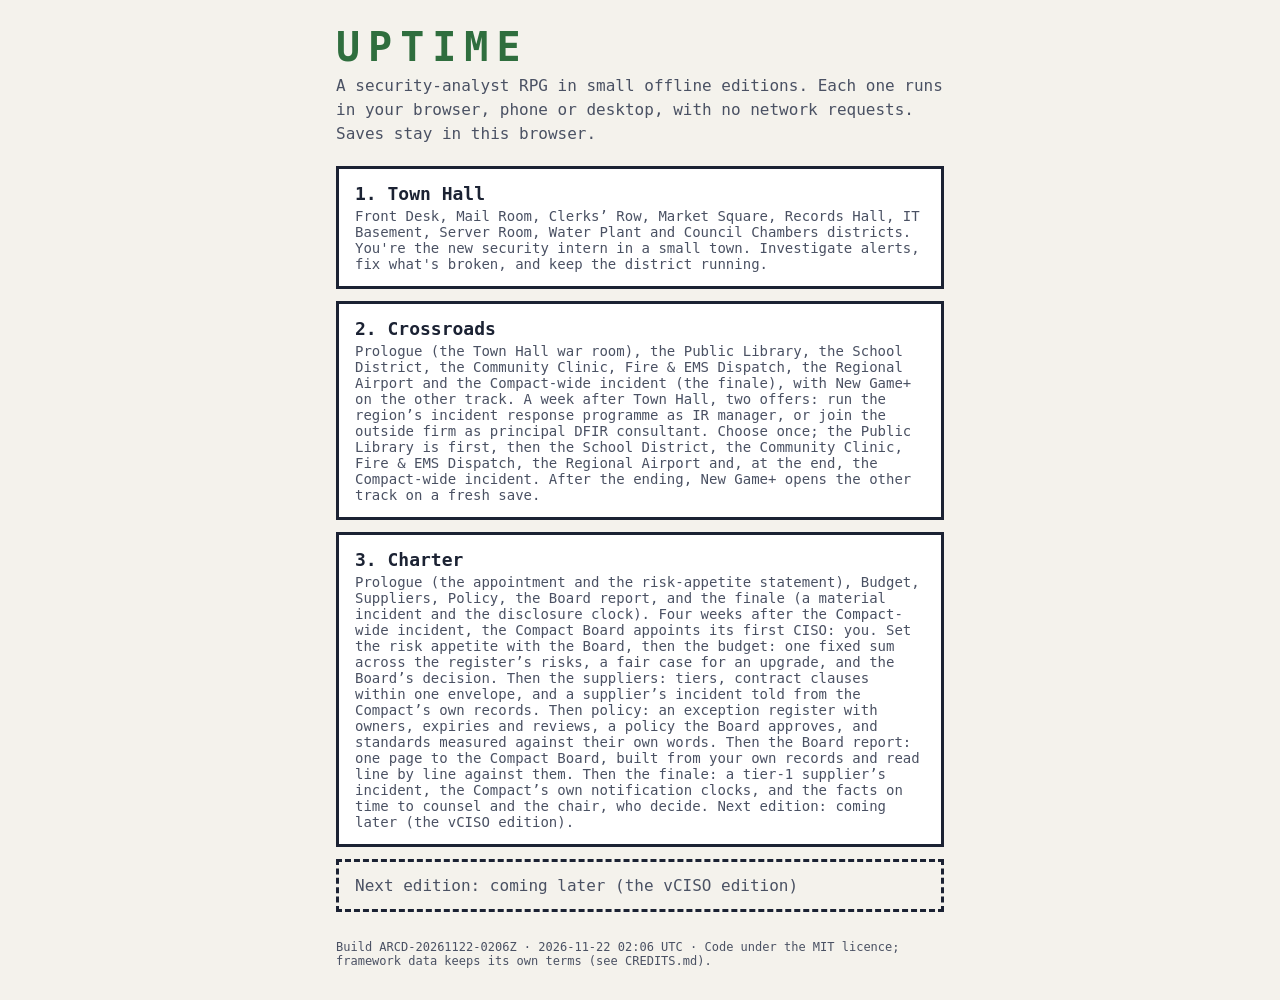
<file: index.html>
<!doctype html>
<html lang="en">
<head>
<meta charset="utf-8">
<meta name="viewport" content="width=device-width, initial-scale=1">
<meta http-equiv="Content-Security-Policy" content="default-src 'none'; style-src 'unsafe-inline'; img-src data:;">
<title>Uptime</title>
<style>
:root{--bg:#f4f2ec;--ink:#1b2233;--muted:#4a5163;--line:#1b2233;--accent:#2f6e3e;--card:#fff;
  --mono:ui-monospace,"SFMono-Regular",Menlo,Consolas,"DejaVu Sans Mono","Liberation Mono",monospace}
@media (prefers-color-scheme:dark){:root:not([data-theme="light"]){--bg:#10141f;--ink:#e9edf5;--muted:#aab3c5;--line:#3a4a6b;--accent:#a6d96a;--card:#1f2533}}
:root[data-theme="dark"]{--bg:#10141f;--ink:#e9edf5;--muted:#aab3c5;--line:#3a4a6b;--accent:#a6d96a;--card:#1f2533}
*{box-sizing:border-box}
html,body{margin:0;background:var(--bg);color:var(--ink);font-family:var(--mono);overflow-x:hidden}
main{max-width:640px;margin:0 auto;padding:24px 16px 32px}
h1{font-size:40px;letter-spacing:8px;margin:0 0 4px;color:var(--accent)}
p{line-height:1.5}
.sub{color:var(--muted);margin:0 0 20px}
ol{list-style:none;padding:0;margin:0}
li{margin:0 0 12px}
a.ed{display:block;border:3px solid var(--line);background:var(--card);color:var(--ink);text-decoration:none;padding:14px 16px}
a.ed:focus,a.ed:hover{outline:3px solid var(--accent);outline-offset:2px}
.ed b{display:block;font-size:18px}
.ed span{display:block;color:var(--muted);font-size:14px;margin-top:4px}
.soon{border:3px dashed var(--line);padding:14px 16px;color:var(--muted)}
footer{margin-top:28px;font-size:12px;color:var(--muted)}
</style>
</head>
<body>
<main>
<h1>UPTIME</h1>
<p class="sub">A security-analyst RPG in small offline editions. Each one runs in your browser, phone or desktop, with no network requests. Saves stay in this browser.</p>
<ol>
<li><a class="ed" href="editions/town-hall/index.html"><b>1. Town Hall</b><span>Front Desk, Mail Room, Clerks’ Row, Market Square, Records Hall, IT Basement, Server Room, Water Plant and Council Chambers districts. You&#x27;re the new security intern in a small town. Investigate alerts, fix what&#x27;s broken, and keep the district running.</span></a></li>
<li><a class="ed" href="editions/crossroads/index.html"><b>2. Crossroads</b><span>Prologue (the Town Hall war room), the Public Library, the School District, the Community Clinic, Fire &amp; EMS Dispatch, the Regional Airport and the Compact-wide incident (the finale), with New Game+ on the other track. A week after Town Hall, two offers: run the region’s incident response programme as IR manager, or join the outside firm as principal DFIR consultant. Choose once; the Public Library is first, then the School District, the Community Clinic, Fire &amp; EMS Dispatch, the Regional Airport and, at the end, the Compact-wide incident. After the ending, New Game+ opens the other track on a fresh save.</span></a></li>
<li><a class="ed" href="editions/charter/index.html"><b>3. Charter</b><span>Prologue (the appointment and the risk-appetite statement), Budget, Suppliers, Policy, the Board report, and the finale (a material incident and the disclosure clock). Four weeks after the Compact-wide incident, the Compact Board appoints its first CISO: you. Set the risk appetite with the Board, then the budget: one fixed sum across the register’s risks, a fair case for an upgrade, and the Board’s decision. Then the suppliers: tiers, contract clauses within one envelope, and a supplier’s incident told from the Compact’s own records. Then policy: an exception register with owners, expiries and reviews, a policy the Board approves, and standards measured against their own words. Then the Board report: one page to the Compact Board, built from your own records and read line by line against them. Then the finale: a tier-1 supplier’s incident, the Compact’s own notification clocks, and the facts on time to counsel and the chair, who decide. Next edition: coming later (the vCISO edition).</span></a></li>
<li class="soon">Next edition: coming later (the vCISO edition)</li>
</ol>
<footer>Build ARCD-20261122-0206Z &middot; 2026-11-22 02:06 UTC &middot; Code under the MIT licence; framework data keeps its own terms (see CREDITS.md).</footer>
</main>
</body>
</html>
</file>
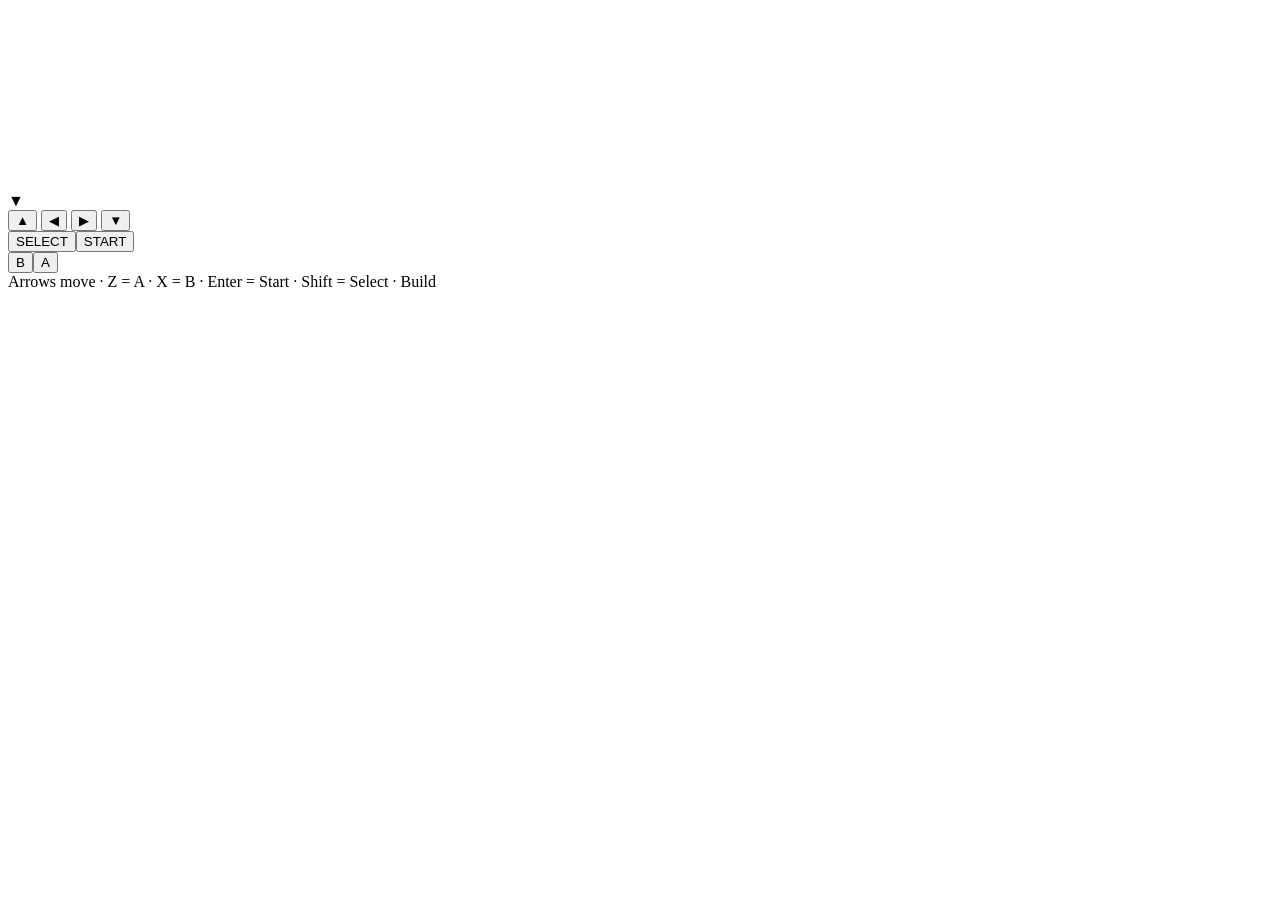
<file: engine/shell.html>
<!doctype html>
<html lang="en">
<head>
<meta charset="utf-8">
<meta name="viewport" content="width=device-width, initial-scale=1, viewport-fit=cover">
<meta http-equiv="Content-Security-Policy" content="default-src 'none'; script-src 'unsafe-inline'; style-src 'unsafe-inline'; img-src data: blob:;">
<title>Uptime</title>
<style>
/*__CSS__*/
</style>
</head>
<body>
<div id="app">
  <div id="hud"><div class="st"></div><div class="obj"></div></div>
  <div id="stage">
    <div id="screen">
      <canvas id="cv" width="320" height="180" aria-label="Game screen"></canvas>
      <div id="bcard" class="bpanel"></div>
      <div id="btool" class="bpanel"></div>
      <div id="toast"></div>
    </div>
    <div id="panel" aria-live="polite"><div id="pwho"></div><div id="ptext"></div><div id="popts"></div><div id="pmore">&#9660;</div></div>
  </div>
  <div id="pad" aria-label="Controls">
    <div class="dpad">
      <button class="du" data-btn="up" aria-label="Up">&#9650;</button>
      <button class="dl" data-btn="left" aria-label="Left">&#9664;</button>
      <span class="dc"></span>
      <button class="dr" data-btn="right" aria-label="Right">&#9654;</button>
      <button class="dd" data-btn="down" aria-label="Down">&#9660;</button>
    </div>
    <div class="sys"><button data-btn="select">SELECT</button><button data-btn="start">START</button></div>
    <div class="ab"><button class="bb" data-btn="b" aria-label="B">B</button><button class="ba" data-btn="a" aria-label="A">A</button></div>
  </div>
  <div id="foot"><span class="keys">Arrows move &middot; Z = A &middot; X = B &middot; Enter = Start &middot; Shift = Select &middot; </span>Build <span class="buildid"></span></div>
</div>
<div id="modal" role="dialog" aria-modal="true"></div>
<script>
const BUILD_ID = '__BUILD_ID__', BUILD_TS = '__BUILD_TS__';
/*__JS__*/
</script>
</body>
</html>
</file>
